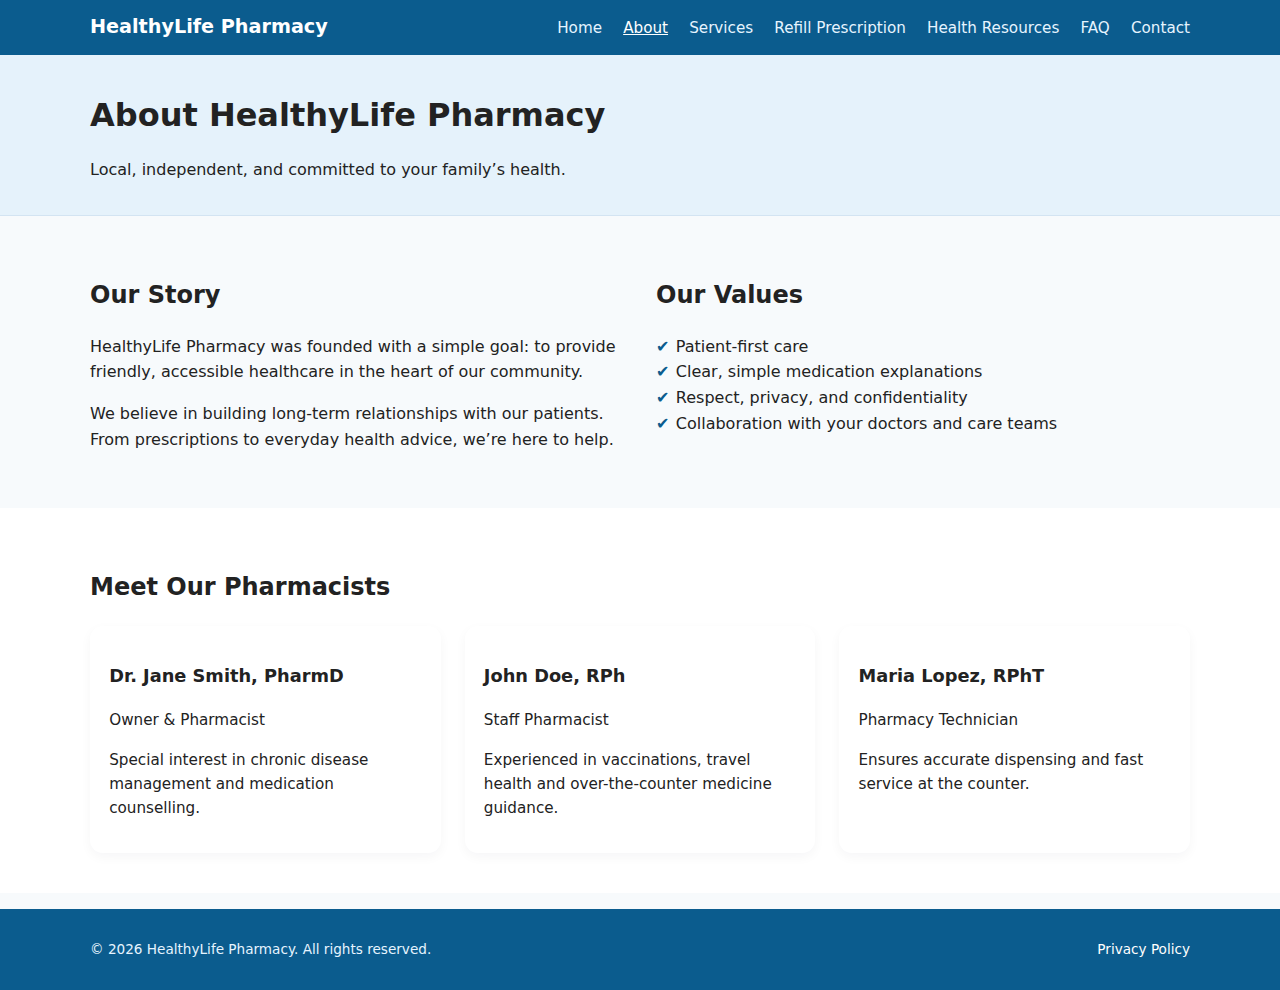
<file: about.html>
<!DOCTYPE html>
<html lang="en">
<head>
  <meta charset="UTF-8">
  <title>HealthyLife Pharmacy | About Us</title>
  <meta name="viewport" content="width=device-width, initial-scale=1">
  <link rel="stylesheet" href="style.css">
</head>
<body>
<header>
  <div class="container nav-container">
    <div class="logo">HealthyLife Pharmacy</div>
    <nav>
      <a href="index.html">Home</a>
      <a href="about.html" class="active">About</a>
      <a href="services.html">Services</a>
      <a href="refill.html">Refill Prescription</a>
      <a href="health-resources.html">Health Resources</a>
      <a href="faq.html">FAQ</a>
      <a href="contact.html">Contact</a>
    </nav>
  </div>
</header>

<main>
  <section class="page-header">
    <div class="container">
      <h1>About HealthyLife Pharmacy</h1>
      <p>Local, independent, and committed to your family’s health.</p>
    </div>
  </section>

  <section class="section">
    <div class="container grid-2">
      <div>
        <h2>Our Story</h2>
        <p>
          HealthyLife Pharmacy was founded with a simple goal: to provide
          friendly, accessible healthcare in the heart of our community.
        </p>
        <p>
          We believe in building long-term relationships with our patients.
          From prescriptions to everyday health advice, we’re here to help.
        </p>
      </div>
      <div>
        <h2>Our Values</h2>
        <ul class="list-check">
          <li>Patient-first care</li>
          <li>Clear, simple medication explanations</li>
          <li>Respect, privacy, and confidentiality</li>
          <li>Collaboration with your doctors and care teams</li>
        </ul>
      </div>
    </div>
  </section>

  <section class="section section-alt">
    <div class="container">
      <h2>Meet Our Pharmacists</h2>
      <div class="grid-3">
        <div class="card">
          <h3>Dr. Jane Smith, PharmD</h3>
          <p>Owner &amp; Pharmacist</p>
          <p>Special interest in chronic disease management and medication counselling.</p>
        </div>
        <div class="card">
          <h3>John Doe, RPh</h3>
          <p>Staff Pharmacist</p>
          <p>Experienced in vaccinations, travel health and over-the-counter medicine guidance.</p>
        </div>
        <div class="card">
          <h3>Maria Lopez, RPhT</h3>
          <p>Pharmacy Technician</p>
          <p>Ensures accurate dispensing and fast service at the counter.</p>
        </div>
      </div>
    </div>
  </section>
</main>

<footer>
  <div class="container footer-inner">
    <p>&copy; <span id="year"></span> HealthyLife Pharmacy. All rights reserved.</p>
    <p><a href="privacy.html">Privacy Policy</a></p>
  </div>
</footer>

<script>
  document.getElementById('year').textContent = new Date().getFullYear();
</script>
</body>
</html>
</file>
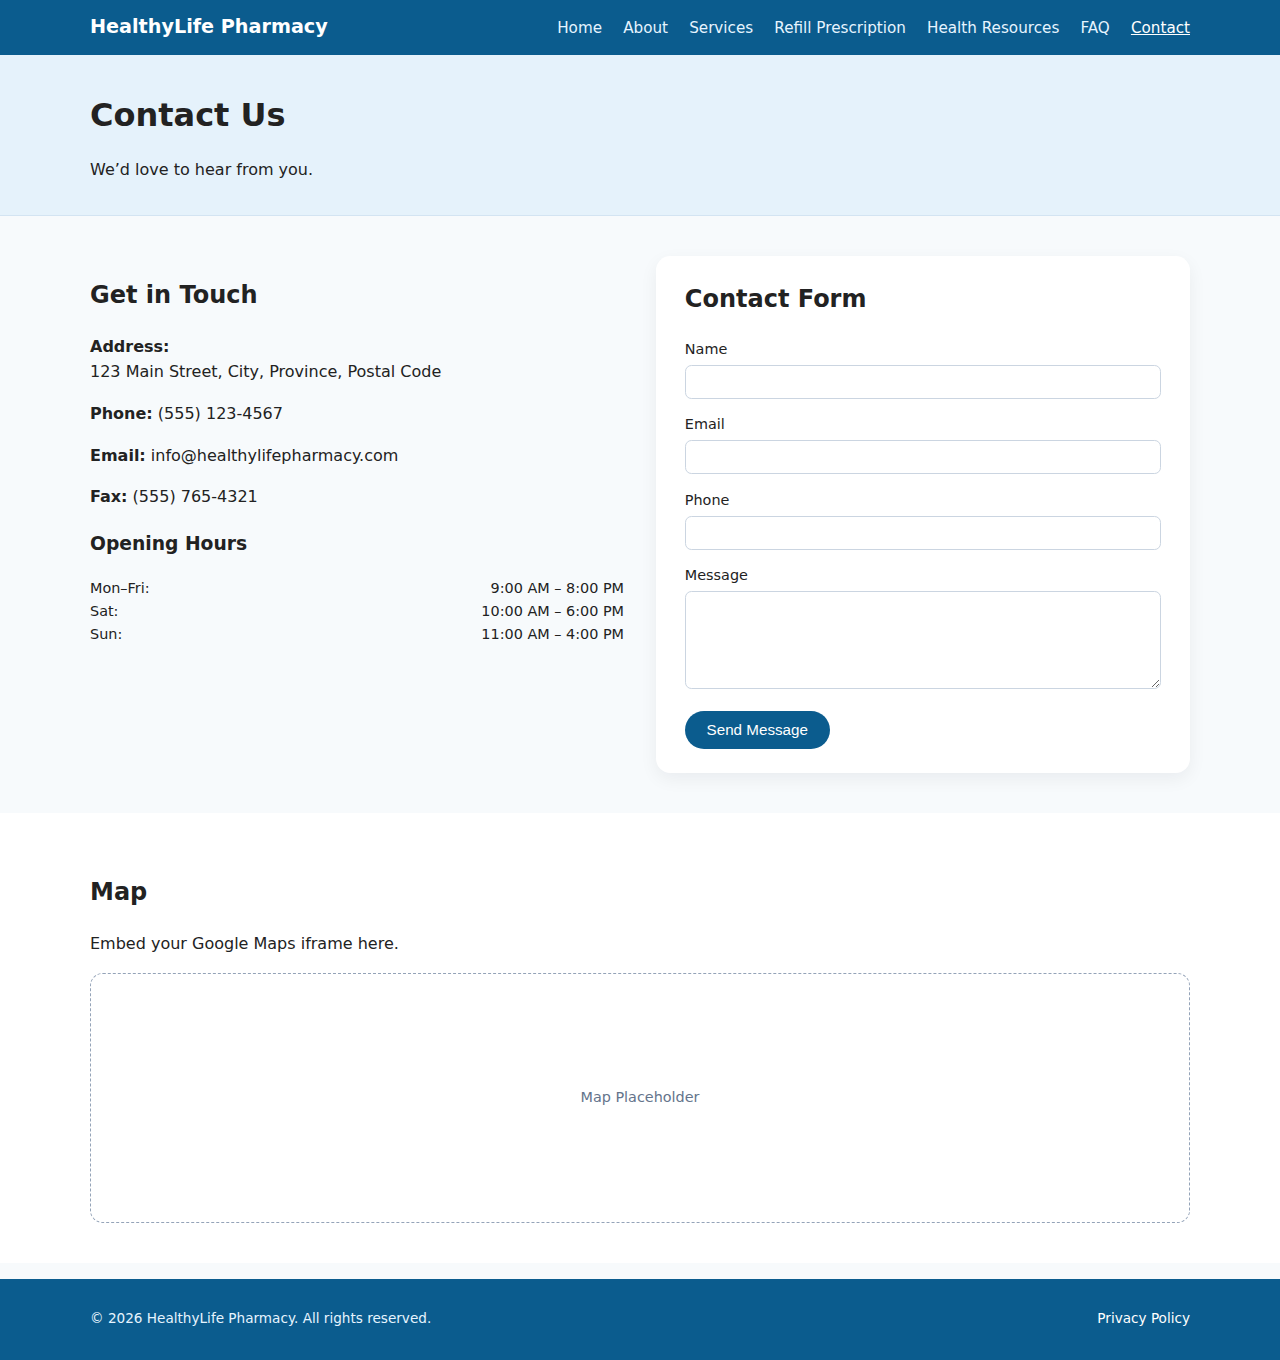
<file: contact.html>
<!DOCTYPE html>
<html lang="en">
<head>
  <meta charset="UTF-8">
  <title>HealthyLife Pharmacy | Contact Us</title>
  <meta name="viewport" content="width=device-width, initial-scale=1">
  <link rel="stylesheet" href="style.css">
</head>
<body>
<header>
  <div class="container nav-container">
    <div class="logo">HealthyLife Pharmacy</div>
    <nav>
      <a href="index.html">Home</a>
      <a href="about.html">About</a>
      <a href="services.html">Services</a>
      <a href="refill.html">Refill Prescription</a>
      <a href="health-resources.html">Health Resources</a>
      <a href="faq.html">FAQ</a>
      <a href="contact.html" class="active">Contact</a>
    </nav>
  </div>
</header>

<main>
  <section class="page-header">
    <div class="container">
      <h1>Contact Us</h1>
      <p>We’d love to hear from you.</p>
    </div>
  </section>

  <section class="section">
    <div class="container grid-2">
      <div>
        <h2>Get in Touch</h2>
        <p><strong>Address:</strong><br>123 Main Street, City, Province, Postal Code</p>
        <p><strong>Phone:</strong> (555) 123-4567</p>
        <p><strong>Email:</strong> info@healthylifepharmacy.com</p>
        <p><strong>Fax:</strong> (555) 765-4321</p>

        <h3>Opening Hours</h3>
        <ul class="hours">
          <li><span>Mon–Fri:</span> 9:00 AM – 8:00 PM</li>
          <li><span>Sat:</span> 10:00 AM – 6:00 PM</li>
          <li><span>Sun:</span> 11:00 AM – 4:00 PM</li>
        </ul>
      </div>

      <div class="form-container">
        <form action="#" method="post">
          <h2>Contact Form</h2>
          <label>
            Name
            <input type="text" name="name" required>
          </label>
          <label>
            Email
            <input type="email" name="email" required>
          </label>
          <label>
            Phone
            <input type="tel" name="phone">
          </label>
          <label>
            Message
            <textarea name="message" rows="5" required></textarea>
          </label>
          <button type="submit" class="btn primary">Send Message</button>
        </form>
      </div>
    </div>
  </section>

  <section class="section section-alt">
    <div class="container">
      <h2>Map</h2>
      <p>Embed your Google Maps iframe here.</p>
      <div class="map-placeholder">
        Map Placeholder
      </div>
    </div>
  </section>
</main>

<footer>
  <div class="container footer-inner">
    <p>&copy; <span id="year"></span> HealthyLife Pharmacy. All rights reserved.</p>
    <p><a href="privacy.html">Privacy Policy</a></p>
  </div>
</footer>

<script>
  document.getElementById('year').textContent = new Date().getFullYear();
</script>
</body>
</html>
</file>
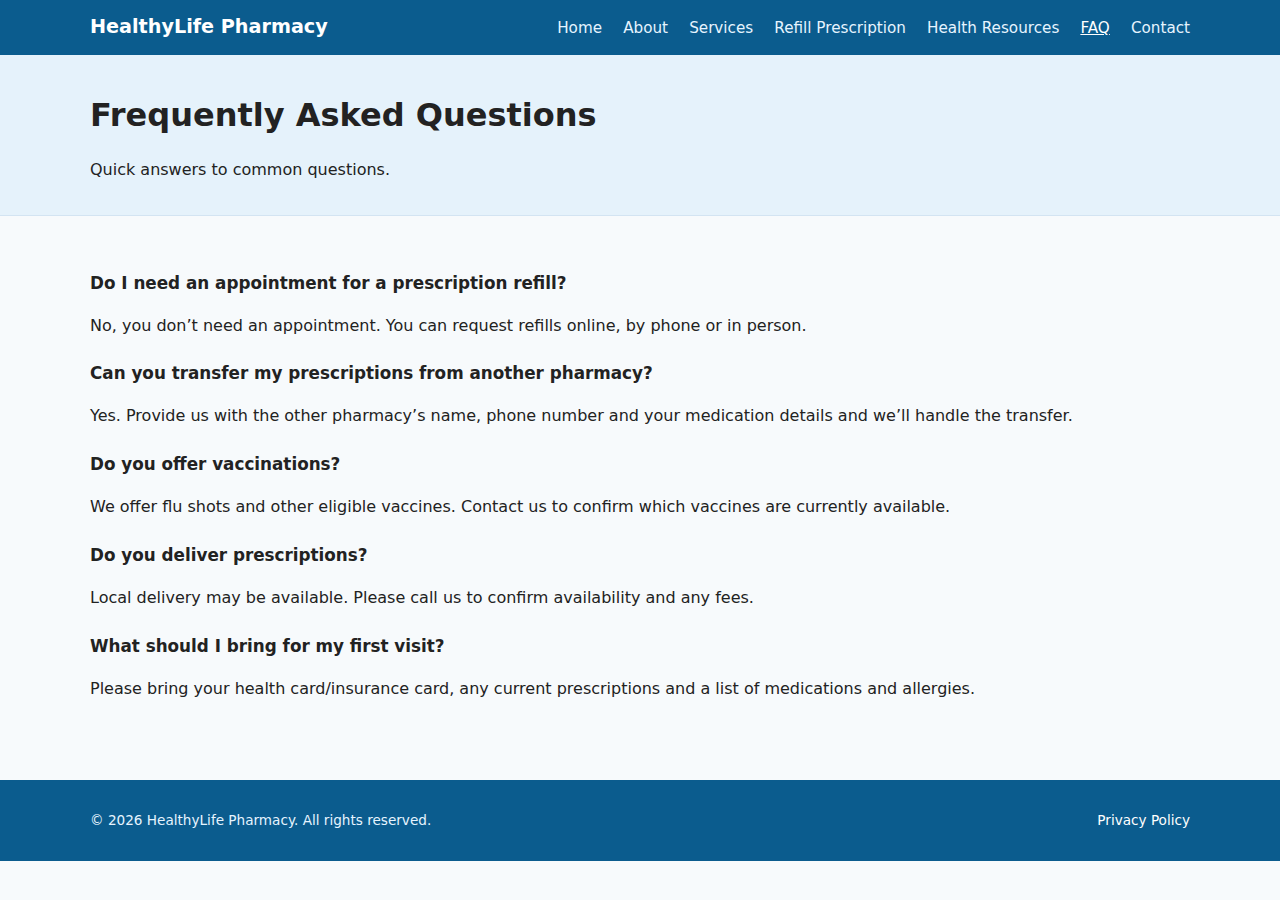
<file: faq.html>
<!DOCTYPE html>
<html lang="en">
<head>
  <meta charset="UTF-8">
  <title>HealthyLife Pharmacy | FAQ</title>
  <meta name="viewport" content="width=device-width, initial-scale=1">
  <link rel="stylesheet" href="style.css">
</head>
<body>
<header>
  <div class="container nav-container">
    <div class="logo">HealthyLife Pharmacy</div>
    <nav>
      <a href="index.html">Home</a>
      <a href="about.html">About</a>
      <a href="services.html">Services</a>
      <a href="refill.html">Refill Prescription</a>
      <a href="health-resources.html">Health Resources</a>
      <a href="faq.html" class="active">FAQ</a>
      <a href="contact.html">Contact</a>
    </nav>
  </div>
</header>

<main>
  <section class="page-header">
    <div class="container">
      <h1>Frequently Asked Questions</h1>
      <p>Quick answers to common questions.</p>
    </div>
  </section>

  <section class="section">
    <div class="container faq-list">
      <div class="faq-item">
        <h2>Do I need an appointment for a prescription refill?</h2>
        <p>No, you don’t need an appointment. You can request refills online, by phone or in person.</p>
      </div>
      <div class="faq-item">
        <h2>Can you transfer my prescriptions from another pharmacy?</h2>
        <p>Yes. Provide us with the other pharmacy’s name, phone number and your medication details and we’ll handle the transfer.</p>
      </div>
      <div class="faq-item">
        <h2>Do you offer vaccinations?</h2>
        <p>We offer flu shots and other eligible vaccines. Contact us to confirm which vaccines are currently available.</p>
      </div>
      <div class="faq-item">
        <h2>Do you deliver prescriptions?</h2>
        <p>Local delivery may be available. Please call us to confirm availability and any fees.</p>
      </div>
      <div class="faq-item">
        <h2>What should I bring for my first visit?</h2>
        <p>Please bring your health card/insurance card, any current prescriptions and a list of medications and allergies.</p>
      </div>
    </div>
  </section>
</main>

<footer>
  <div class="container footer-inner">
    <p>&copy; <span id="year"></span> HealthyLife Pharmacy. All rights reserved.</p>
    <p><a href="privacy.html">Privacy Policy</a></p>
  </div>
</footer>

<script>
  document.getElementById('year').textContent = new Date().getFullYear();
</script>
</body>
</html>
</file>
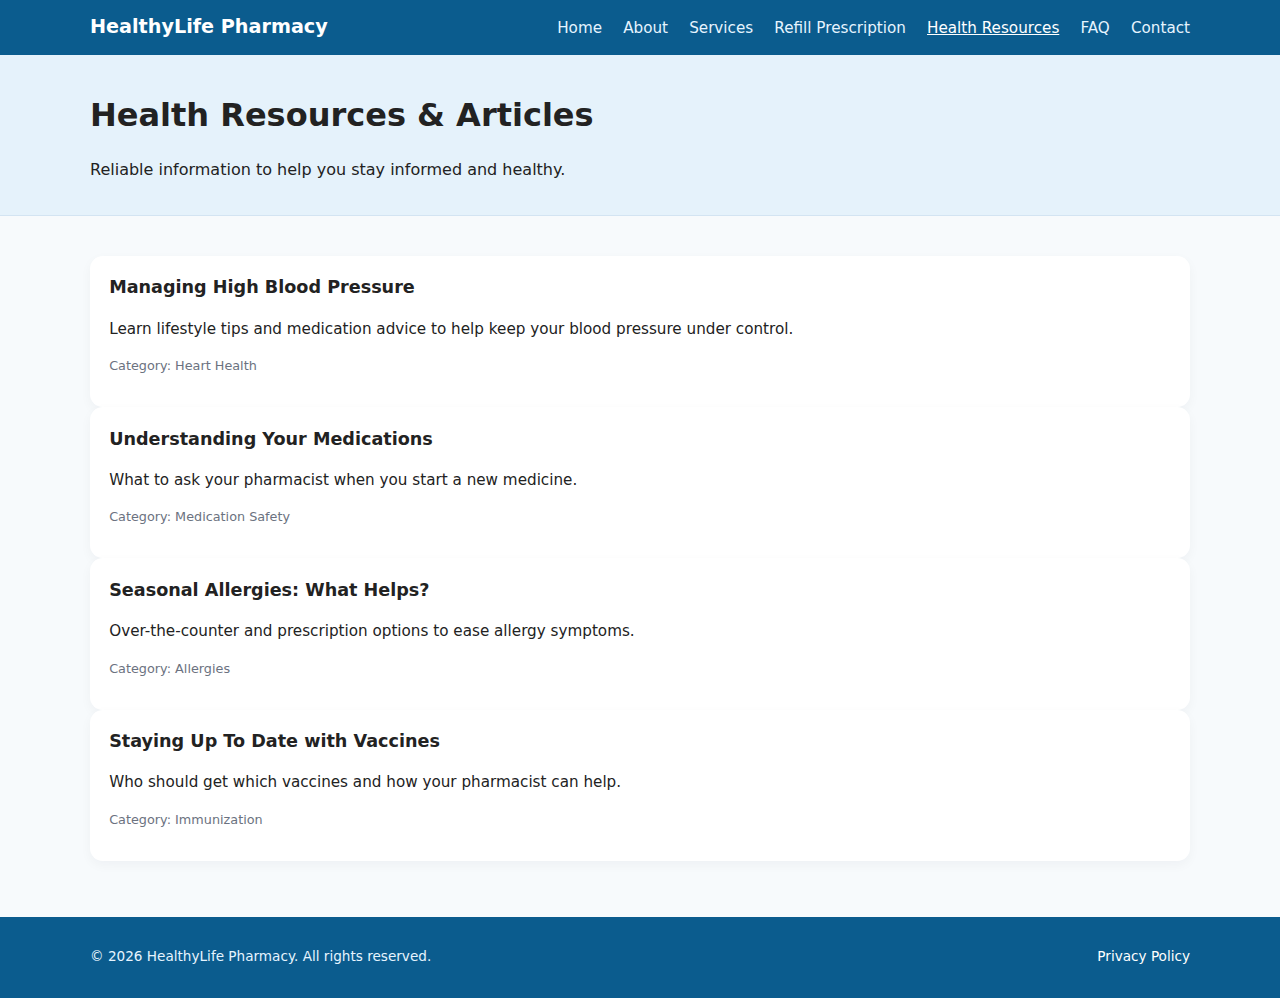
<file: health-resources.html>
<!DOCTYPE html>
<html lang="en">
<head>
  <meta charset="UTF-8">
  <title>HealthyLife Pharmacy | Health Resources</title>
  <meta name="viewport" content="width=device-width, initial-scale=1">
  <link rel="stylesheet" href="style.css">
</head>
<body>
<header>
  <div class="container nav-container">
    <div class="logo">HealthyLife Pharmacy</div>
    <nav>
      <a href="index.html">Home</a>
      <a href="about.html">About</a>
      <a href="services.html">Services</a>
      <a href="refill.html">Refill Prescription</a>
      <a href="health-resources.html" class="active">Health Resources</a>
      <a href="faq.html">FAQ</a>
      <a href="contact.html">Contact</a>
    </nav>
  </div>
</header>

<main>
  <section class="page-header">
    <div class="container">
      <h1>Health Resources &amp; Articles</h1>
      <p>Reliable information to help you stay informed and healthy.</p>
    </div>
  </section>

  <section class="section">
    <div class="container">
      <div class="article-list">
        <article class="card">
          <h2>Managing High Blood Pressure</h2>
          <p>Learn lifestyle tips and medication advice to help keep your blood pressure under control.</p>
          <p class="meta">Category: Heart Health</p>
        </article>

        <article class="card">
          <h2>Understanding Your Medications</h2>
          <p>What to ask your pharmacist when you start a new medicine.</p>
          <p class="meta">Category: Medication Safety</p>
        </article>

        <article class="card">
          <h2>Seasonal Allergies: What Helps?</h2>
          <p>Over-the-counter and prescription options to ease allergy symptoms.</p>
          <p class="meta">Category: Allergies</p>
        </article>

        <article class="card">
          <h2>Staying Up To Date with Vaccines</h2>
          <p>Who should get which vaccines and how your pharmacist can help.</p>
          <p class="meta">Category: Immunization</p>
        </article>
      </div>
    </div>
  </section>
</main>

<footer>
  <div class="container footer-inner">
    <p>&copy; <span id="year"></span> HealthyLife Pharmacy. All rights reserved.</p>
    <p><a href="privacy.html">Privacy Policy</a></p>
  </div>
</footer>

<script>
  document.getElementById('year').textContent = new Date().getFullYear();
</script>
</body>
</html>
</file>
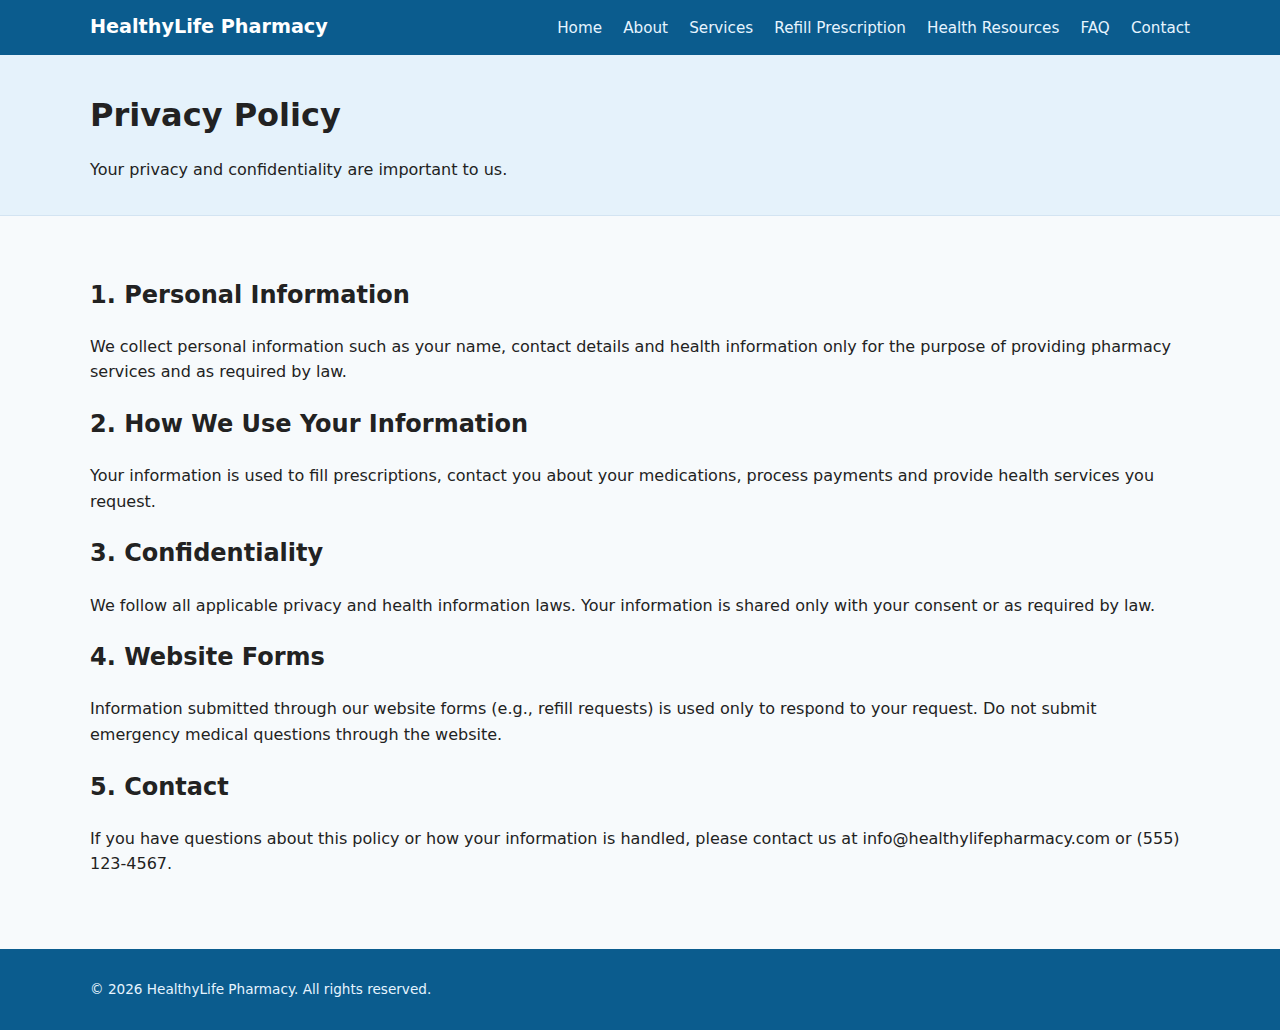
<file: privacy.html>
<!DOCTYPE html>
<html lang="en">
<head>
  <meta charset="UTF-8">
  <title>HealthyLife Pharmacy | Privacy Policy</title>
  <meta name="viewport" content="width=device-width, initial-scale=1">
  <link rel="stylesheet" href="style.css">
</head>
<body>
<header>
  <div class="container nav-container">
    <div class="logo">HealthyLife Pharmacy</div>
    <nav>
      <a href="index.html">Home</a>
      <a href="about.html">About</a>
      <a href="services.html">Services</a>
      <a href="refill.html">Refill Prescription</a>
      <a href="health-resources.html">Health Resources</a>
      <a href="faq.html">FAQ</a>
      <a href="contact.html">Contact</a>
    </nav>
  </div>
</header>

<main>
  <section class="page-header">
    <div class="container">
      <h1>Privacy Policy</h1>
      <p>Your privacy and confidentiality are important to us.</p>
    </div>
  </section>

  <section class="section">
    <div class="container">
      <h2>1. Personal Information</h2>
      <p>
        We collect personal information such as your name, contact details and health information
        only for the purpose of providing pharmacy services and as required by law.
      </p>

      <h2>2. How We Use Your Information</h2>
      <p>
        Your information is used to fill prescriptions, contact you about your medications,
        process payments and provide health services you request.
      </p>

      <h2>3. Confidentiality</h2>
      <p>
        We follow all applicable privacy and health information laws. Your information is shared
        only with your consent or as required by law.
      </p>

      <h2>4. Website Forms</h2>
      <p>
        Information submitted through our website forms (e.g., refill requests) is used only to
        respond to your request. Do not submit emergency medical questions through the website.
      </p>

      <h2>5. Contact</h2>
      <p>
        If you have questions about this policy or how your information is handled,
        please contact us at info@healthylifepharmacy.com or (555) 123-4567.
      </p>
    </div>
  </section>
</main>

<footer>
  <div class="container footer-inner">
    <p>&copy; <span id="year"></span> HealthyLife Pharmacy. All rights reserved.</p>
  </div>
</footer>

<script>
  document.getElementById('year').textContent = new Date().getFullYear();
</script>
</body>
</html>
</file>
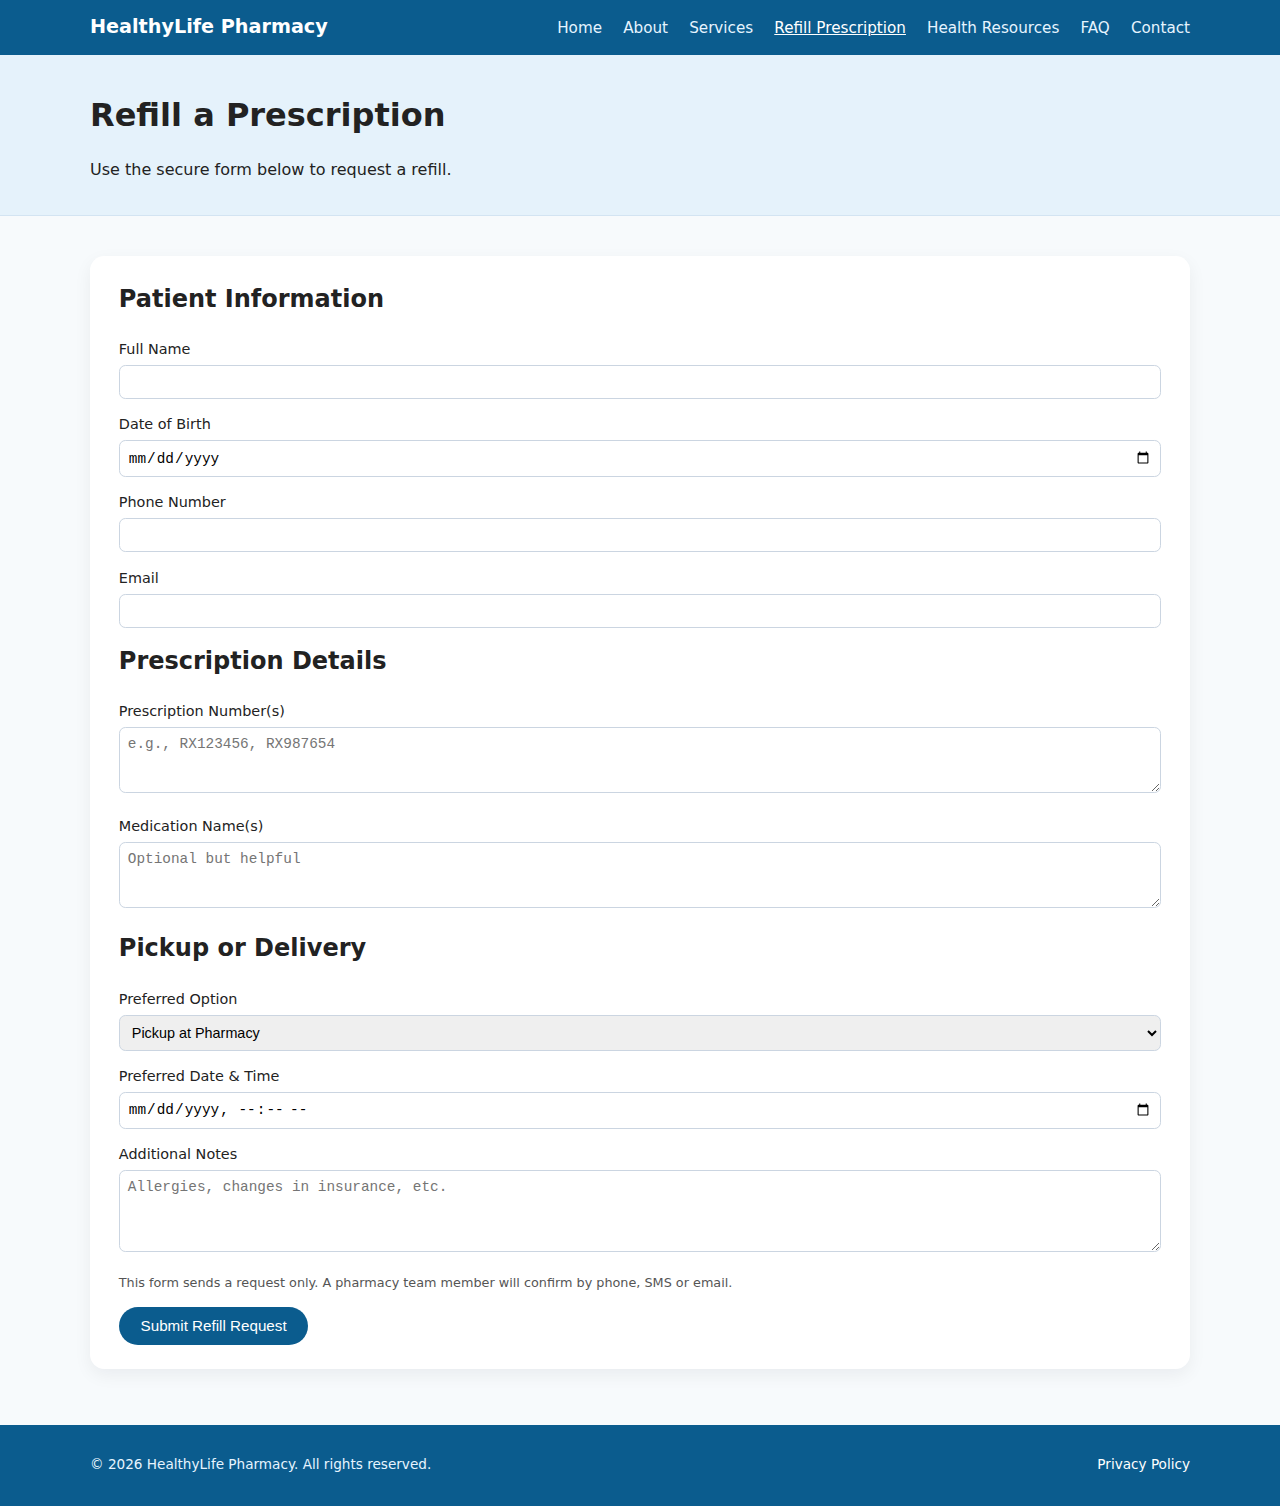
<file: refill.html>
<!DOCTYPE html>
<html lang="en">
<head>
  <meta charset="UTF-8">
  <title>HealthyLife Pharmacy | Refill Prescription</title>
  <meta name="viewport" content="width=device-width, initial-scale=1">
  <link rel="stylesheet" href="style.css">
</head>
<body>
<header>
  <div class="container nav-container">
    <div class="logo">HealthyLife Pharmacy</div>
    <nav>
      <a href="index.html">Home</a>
      <a href="about.html">About</a>
      <a href="services.html">Services</a>
      <a href="refill.html" class="active">Refill Prescription</a>
      <a href="health-resources.html">Health Resources</a>
      <a href="faq.html">FAQ</a>
      <a href="contact.html">Contact</a>
    </nav>
  </div>
</header>

<main>
  <section class="page-header">
    <div class="container">
      <h1>Refill a Prescription</h1>
      <p>Use the secure form below to request a refill.</p>
    </div>
  </section>

  <section class="section">
    <div class="container form-container">
      <form action="#" method="post">
        <h2>Patient Information</h2>
        <label>
          Full Name
          <input type="text" name="name" required>
        </label>
        <label>
          Date of Birth
          <input type="date" name="dob" required>
        </label>
        <label>
          Phone Number
          <input type="tel" name="phone" required>
        </label>
        <label>
          Email
          <input type="email" name="email">
        </label>

        <h2>Prescription Details</h2>
        <label>
          Prescription Number(s)
          <textarea name="rx_numbers" rows="3" placeholder="e.g., RX123456, RX987654" required></textarea>
        </label>
        <label>
          Medication Name(s)
          <textarea name="med_names" rows="3" placeholder="Optional but helpful"></textarea>
        </label>

        <h2>Pickup or Delivery</h2>
        <label>
          Preferred Option
          <select name="option">
            <option value="pickup">Pickup at Pharmacy</option>
            <option value="delivery">Delivery (if available)</option>
          </select>
        </label>
        <label>
          Preferred Date &amp; Time
          <input type="datetime-local" name="preferred_time">
        </label>
        <label>
          Additional Notes
          <textarea name="notes" rows="4" placeholder="Allergies, changes in insurance, etc."></textarea>
        </label>

        <p class="form-note">
          This form sends a request only. A pharmacy team member will confirm by phone, SMS or email.
        </p>

        <button type="submit" class="btn primary">Submit Refill Request</button>
      </form>
    </div>
  </section>
</main>

<footer>
  <div class="container footer-inner">
    <p>&copy; <span id="year"></span> HealthyLife Pharmacy. All rights reserved.</p>
    <p><a href="privacy.html">Privacy Policy</a></p>
  </div>
</footer>

<script>
  document.getElementById('year').textContent = new Date().getFullYear();
</script>
</body>
</html>
</file>
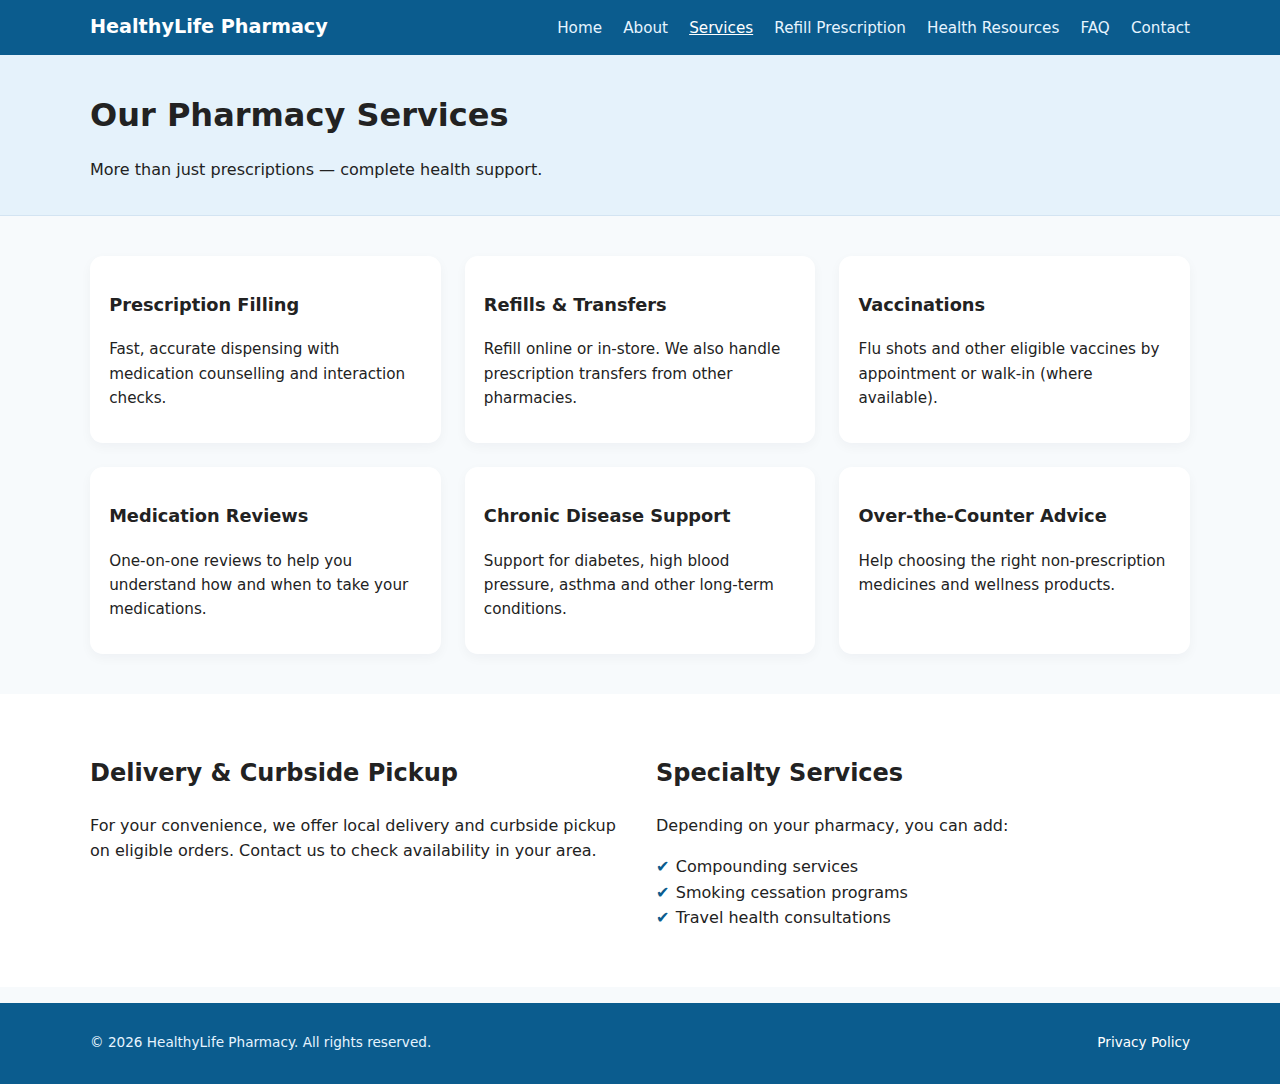
<file: services.html>
<!DOCTYPE html>
<html lang="en">
<head>
  <meta charset="UTF-8">
  <title>HealthyLife Pharmacy | Services</title>
  <meta name="viewport" content="width=device-width, initial-scale=1">
  <link rel="stylesheet" href="style.css">
</head>
<body>
<header>
  <div class="container nav-container">
    <div class="logo">HealthyLife Pharmacy</div>
    <nav>
      <a href="index.html">Home</a>
      <a href="about.html">About</a>
      <a href="services.html" class="active">Services</a>
      <a href="refill.html">Refill Prescription</a>
      <a href="health-resources.html">Health Resources</a>
      <a href="faq.html">FAQ</a>
      <a href="contact.html">Contact</a>
    </nav>
  </div>
</header>

<main>
  <section class="page-header">
    <div class="container">
      <h1>Our Pharmacy Services</h1>
      <p>More than just prescriptions — complete health support.</p>
    </div>
  </section>

  <section class="section">
    <div class="container grid-3">
      <div class="card">
        <h3>Prescription Filling</h3>
        <p>Fast, accurate dispensing with medication counselling and interaction checks.</p>
      </div>
      <div class="card">
        <h3>Refills &amp; Transfers</h3>
        <p>Refill online or in-store. We also handle prescription transfers from other pharmacies.</p>
      </div>
      <div class="card">
        <h3>Vaccinations</h3>
        <p>Flu shots and other eligible vaccines by appointment or walk-in (where available).</p>
      </div>
      <div class="card">
        <h3>Medication Reviews</h3>
        <p>One-on-one reviews to help you understand how and when to take your medications.</p>
      </div>
      <div class="card">
        <h3>Chronic Disease Support</h3>
        <p>Support for diabetes, high blood pressure, asthma and other long-term conditions.</p>
      </div>
      <div class="card">
        <h3>Over-the-Counter Advice</h3>
        <p>Help choosing the right non-prescription medicines and wellness products.</p>
      </div>
    </div>
  </section>

  <section class="section section-alt">
    <div class="container grid-2">
      <div>
        <h2>Delivery &amp; Curbside Pickup</h2>
        <p>
          For your convenience, we offer local delivery and curbside pickup on eligible orders.
          Contact us to check availability in your area.
        </p>
      </div>
      <div>
        <h2>Specialty Services</h2>
        <p>Depending on your pharmacy, you can add:</p>
        <ul class="list-check">
          <li>Compounding services</li>
          <li>Smoking cessation programs</li>
          <li>Travel health consultations</li>
        </ul>
      </div>
    </div>
  </section>
</main>

<footer>
  <div class="container footer-inner">
    <p>&copy; <span id="year"></span> HealthyLife Pharmacy. All rights reserved.</p>
    <p><a href="privacy.html">Privacy Policy</a></p>
  </div>
</footer>

<script>
  document.getElementById('year').textContent = new Date().getFullYear();
</script>
</body>
</html>
</file>
<file: style.css>
* {
  box-sizing: border-box;
}

body {
  margin: 0;
  font-family: system-ui, -apple-system, BlinkMacSystemFont, "Segoe UI", sans-serif;
  line-height: 1.6;
  color: #222;
  background-color: #f7fafc;
}

a {
  color: #0d7abf;
  text-decoration: none;
}

a:hover {
  text-decoration: underline;
}

header {
  background-color: #0b5c8e;
  color: #fff;
}

.container {
  width: 90%;
  max-width: 1100px;
  margin: 0 auto;
}

.nav-container {
  display: flex;
  align-items: center;
  justify-content: space-between;
  padding: 0.75rem 0;
}

.logo {
  font-weight: 700;
  font-size: 1.2rem;
}

nav a {
  margin-left: 1rem;
  color: #e6f4ff;
  font-size: 0.95rem;
}

nav a.active,
nav a:hover {
  color: #ffffff;
  text-decoration: underline;
}

/* Hero */
.hero {
  background: linear-gradient(135deg, #e0f4ff, #f7ffff);
  padding: 3rem 0 2.5rem;
}

.hero-inner {
  display: grid;
  grid-template-columns: 1.5fr 1fr;
  gap: 2rem;
  align-items: center;
}

.hero h1 {
  margin-top: 0;
  font-size: 2.1rem;
}

.hero p {
  max-width: 36rem;
}

.hero-buttons {
  margin-top: 1rem;
}

.btn {
  display: inline-block;
  padding: 0.6rem 1.3rem;
  border-radius: 999px;
  border: 1px solid transparent;
  font-size: 0.95rem;
  cursor: pointer;
}

.btn.primary {
  background-color: #0b5c8e;
  color: #fff;
}

.btn.secondary {
  background-color: #fff;
  border-color: #0b5c8e;
  color: #0b5c8e;
  margin-left: 0.5rem;
}

.btn:hover {
  opacity: 0.9;
}

.hero-box {
  background-color: #fff;
  padding: 1.2rem 1.4rem;
  border-radius: 0.75rem;
  box-shadow: 0 6px 16px rgba(0, 0, 0, 0.05);
}

.hours {
  list-style: none;
  padding: 0;
  margin: 0.5rem 0 1rem;
}

.hours li {
  display: flex;
  justify-content: space-between;
  font-size: 0.9rem;
}

.hero-phone {
  font-size: 0.95rem;
}

/* Sections */
.section {
  padding: 2.5rem 0;
  background-color: #f7fafc;
}

.section-alt {
  background-color: #ffffff;
}

.page-header {
  padding: 2.2rem 0 1rem;
  background-color: #e5f2fb;
  border-bottom: 1px solid #d3e4f2;
}

.page-header h1 {
  margin: 0;
}

/* Grid helpers */
.grid-2 {
  display: grid;
  grid-template-columns: repeat(2, minmax(0, 1fr));
  gap: 2rem;
}

.grid-3 {
  display: grid;
  grid-template-columns: repeat(3, minmax(0, 1fr));
  gap: 1.5rem;
}

/* Cards */
.card {
  background-color: #ffffff;
  padding: 1.1rem 1.2rem;
  border-radius: 0.8rem;
  box-shadow: 0 4px 12px rgba(15, 23, 42, 0.04);
  font-size: 0.95rem;
}

/* Lists */
.list-check {
  list-style: none;
  padding-left: 0;
}

.list-check li::before {
  content: "✔";
  color: #0b5c8e;
  margin-right: 0.4rem;
}

/* Forms */
.form-container {
  background-color: #ffffff;
  padding: 1.5rem 1.8rem;
  border-radius: 0.9rem;
  box-shadow: 0 6px 18px rgba(15, 23, 42, 0.06);
}

form h2 {
  margin-top: 0;
}

label {
  display: block;
  margin-bottom: 0.9rem;
  font-size: 0.9rem;
}

input,
textarea,
select {
  width: 100%;
  padding: 0.5rem;
  margin-top: 0.25rem;
  border-radius: 0.4rem;
  border: 1px solid #cbd5e1;
  font-size: 0.9rem;
}

textarea {
  resize: vertical;
}

.form-note {
  font-size: 0.8rem;
  color: #555;
  margin-top: 0.5rem;
}

/* FAQ */
.faq-list .faq-item {
  margin-bottom: 1.4rem;
}

.faq-item h2 {
  font-size: 1.05rem;
  margin-bottom: 0.3rem;
}

/* Articles */
.article-list .card h2 {
  margin-top: 0;
  font-size: 1.1rem;
}

.meta {
  font-size: 0.8rem;
  color: #6b7280;
}

/* Map placeholder */
.map-placeholder {
  width: 100%;
  height: 250px;
  border-radius: 0.8rem;
  border: 1px dashed #94a3b8;
  display: flex;
  align-items: center;
  justify-content: center;
  color: #64748b;
  font-size: 0.9rem;
}

/* Footer */
footer {
  background-color: #0b5c8e;
  color: #e6f4ff;
  padding: 1rem 0;
  margin-top: 1rem;
}

.footer-inner {
  display: flex;
  flex-wrap: wrap;
  justify-content: space-between;
  font-size: 0.85rem;
}

footer a {
  color: #ffffff;
}

/* Responsive */
@media (max-width: 800px) {
  .hero-inner,
  .grid-2,
  .grid-3 {
    grid-template-columns: 1fr;
  }

  nav {
    display: flex;
    flex-wrap: wrap;
  }

  nav a {
    margin: 0.2rem 0.4rem;
  }

  .hero {
    padding-top: 2rem;
  }
}
</file>
